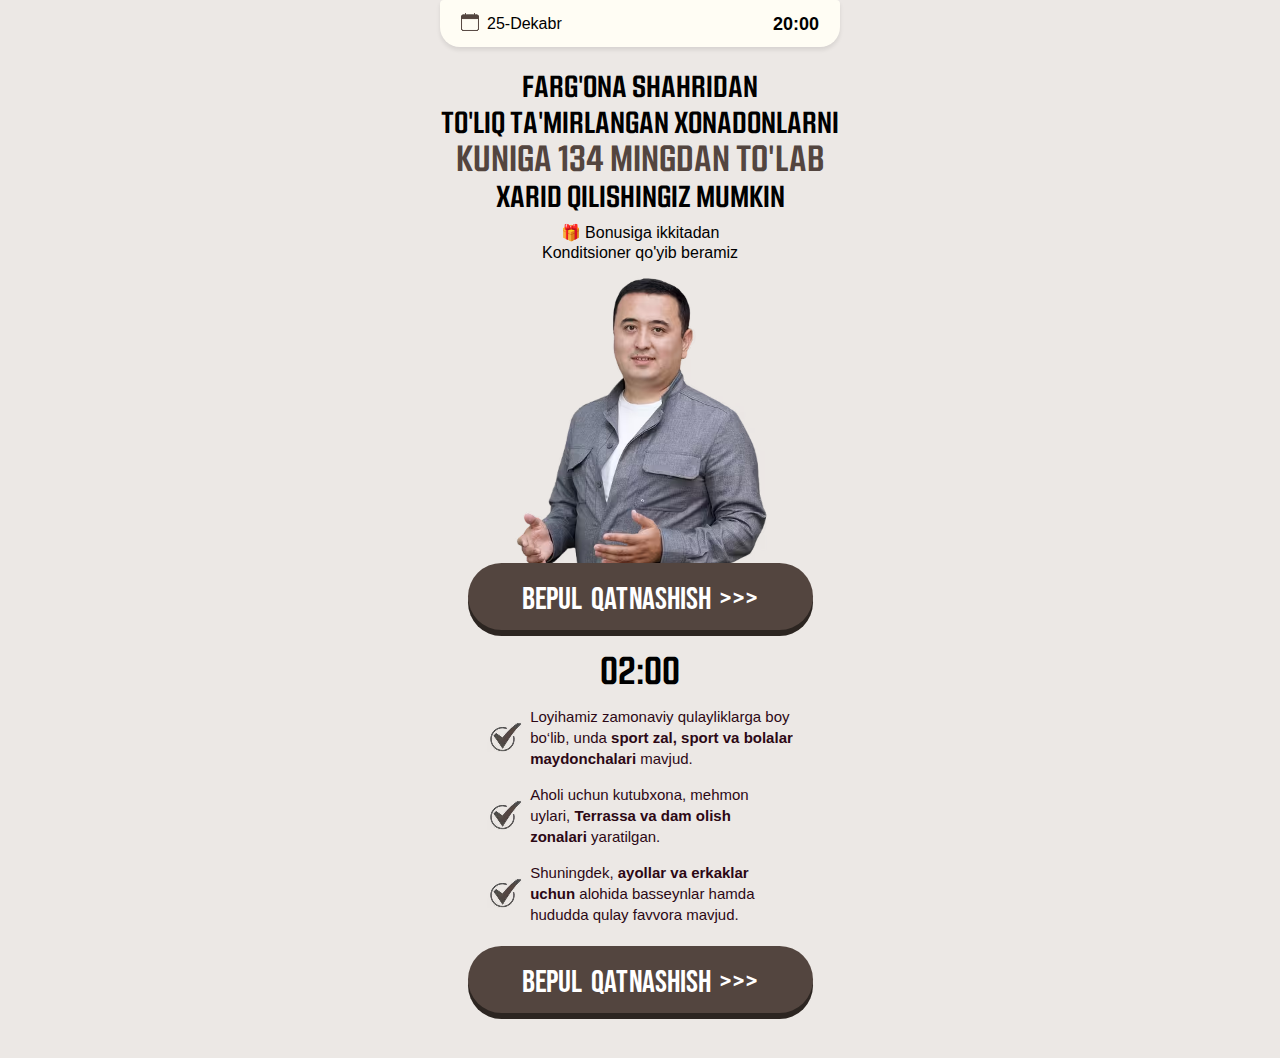
<file: index.html>
<!DOCTYPE html>
<html lang="en">

<head>
    <meta charset="UTF-8">
    <meta name="viewport" content="width=device-width, initial-scale=1.0">
    <title>Yuksalish Farg’ona</title>
    <style>
* {margin: 0;padding: 0;box-sizing: border-box;}html, body {overflow-x: hidden;}body {background-color: #ECE8E5;}.container {max-width: 440px;width: 100%;margin: 0 auto;padding: 0 10px;padding-top: 0;display: flex;flex-direction: column;align-items: center;font-family: sans-serif;}.header {width: 100%;background-color: #FFFDF4;box-shadow: 0px 3px 4.6px 0px #00000017;border-radius: 4px 4px 20px 20px;padding: 14.5px 21px;display: flex;align-items: center;justify-content: space-between;gap: 12px;margin-bottom: 20px;min-width: 313px;max-width: 400px;}.header__box {display: flex;align-items: center;gap: 8px;}.header__text {font-family: Montserrat, sans-serif;color: #000;font-weight: 500;font-size: 16px;line-height: 100%;text-wrap: nowrap;}.header__time {font-family: Montserrat, sans-serif;font-weight: 700;font-size: 18px;line-height: 100%;text-align: center;}.title {font-family: "Kuunari", sans-serif;font-weight: 800;font-size: clamp(22px, 7vw, 30px);line-height: 120%;text-align: center;text-transform: uppercase;color: #000000;margin-bottom: 10px;width: 100%;}.title span {font-size: clamp(28px, 9vw, 36px);color: #53453F;}.text {font-family: Poppins, sans-serif;font-weight: 400;font-size: 16px;line-height: 125%;text-align: center;margin-bottom: 10px;}.text span {font-weight: 600;}.center {position: relative;width: 100%;display: flex;align-items: center;justify-content: center;}.expert__img {object-fit: contain;max-width: 260px;width: 100%;height: auto;margin-bottom: -4px;}.event__btn {cursor: pointer;max-width: 345px;text-decoration: none;width: 100%;display: flex;align-items: center;justify-content: center;border: none;background-color: transparent;position: relative;background-color: #53453F;box-shadow: 0px 6px 0px 0px #2C2521;border-radius: 100px;padding: 21px;padding-bottom: 14px;z-index: 20;font-family: "Bebas Neue", sans-serif;color: white;font-weight: 400;font-size: 32px;line-height: 100%;text-align: center;text-transform: uppercase;}.event__btn__img {width: 100%;height: auto;}.event__list__title {font-family: "Big Shoulders Display", sans-serif;font-weight: 800;font-size: 32px;line-height: 125%;text-align: center;margin-top: 15px;text-transform: uppercase;margin-bottom: 13px;}.event__list {max-width: 351px;display: grid;grid-template: 1fr;gap: 15px;list-style: none;margin-bottom: 21px;}.timer__box {font-family: Kuunari, sans-serif;padding-top: 20px;font-weight: 700;font-size: 38px;line-height: 100%;text-transform: uppercase;margin-bottom: 18px;}.event__list__item {display: flex;align-items: center;gap: 8px;overflow: hidden;}.event__list__item__number {display: flex;align-items: center;justify-content: center;flex-shrink: 0;}.event__list__item__text {font-weight: 400;font-family: Montserrat, sans-serif;font-size: clamp(15px, 4vw, 14px);line-height: 140%;color: #2C0815;}.event__list__item__text span {font-weight: 600;}@media (max-width:450px) {.text {font-size: 14px;}}@media (max-width:355px) {.event__btn {font-size: 27px;}.text {font-size: 13px;}.expert__img {max-width: 250px;}}
    </style>
    <link rel="stylesheet" href="./css/modal.css" media="print" onload="this.media='all'" />
    <noscript>
        <link rel="stylesheet" href="./css/modal.css" />
    </noscript>
</head>

<body>
    <div class="wrapper">
        <div class="container">
            <div class="header">
                <div class="header__box">
                    <img src="./images/calendar.png" alt="kalendar belgisi" style="margin-top: -3px;"
                        class="header__text__img" width="18" height="18" loading="lazy" decoding="async">
                    <p class="header__text">
                        25-Dekabr
                    </p>
                </div>
                <p class="header__time">20:00</p>
            </div>

            <h1 class="title">
                Farg'ona shahridan <br>
                To'liq ta'mirlangan xonadonlarni <br> <span>kuniga 134 mingdan to'lab </span> <br>
                xarid qilishingiz mumkin
            </h1>

            <p class="text">🎁 Bonusiga ikkitadan <br> Konditsioner qo'yib beramiz</p>

            <img src="./images/speaker.avif" alt="Invertor rasmi" class="expert__img minifyImg" decoding="async"
                loading="lazy" width="260" height="294">

            <a class="event__btn registerBtn" href="#">bepul qatnashish >>></a>

            <div class="timer__box" id="timer">02:00</div>

            <ul class="event__list">
                <li class="event__list__item">
                    <div class="event__list__item__number">
                        <img src="./images/verify.avif" alt="event language" width="35" height="35" decoding="async"
                            loading="lazy">
                    </div>
                    <p class="event__list__item__text">
                        Loyihamiz zamonaviy qulayliklarga boy <br> bo‘lib, unda <span>sport zal, sport va bolalar <br>
                            maydonchalari</span> mavjud.
                    </p>
                </li>
                <li class="event__list__item">
                    <div class="event__list__item__number">
                        <img src="./images/verify.avif" alt="event language" width="35" height="35" decoding="async"
                            loading="lazy">
                    </div>
                    <p class="event__list__item__text">
                        Aholi uchun kutubxona, mehmon <br> uylari, <span>Terrassa va dam olish <br> zonalari</span>
                        yaratilgan.
                    </p>
                </li>
                <li class="event__list__item">
                    <div class="event__list__item__number">
                        <img src="./images/verify.avif" alt="event language" width="35" height="35" decoding="async"
                            loading="lazy">
                    </div>
                    <p class="event__list__item__text">
                        Shuningdek, <span>ayollar va erkaklar <br> uchun</span> alohida basseynlar hamda <br> hududda
                        qulay favvora mavjud.
                    </p>
                </li>
            </ul>

            <a class="event__btn registerBtn" style="margin-bottom: 45px;" href="#">bepul qatnashish >>></a>
        </div>
    </div>


    <script defer>
        document.addEventListener("DOMContentLoaded", (() => { const t = document.getElementById("timer"); let e = 120; const n = setInterval((() => { const a = Math.floor(e / 60), o = e % 60; t.textContent = `${String(a).padStart(2, "0")}:${String(o).padStart(2, "0")}`, e <= 0 && clearInterval(n), e-- }), 1e3) }));
    </script>

    <!-- Meta Pixel Code -->
<script>
    !function(f,b,e,v,n,t,s)
    {if(f.fbq)return;n=f.fbq=function(){n.callMethod?
    n.callMethod.apply(n,arguments):n.queue.push(arguments)};
    if(!f._fbq)f._fbq=n;n.push=n;n.loaded=!0;n.version='2.0';
    n.queue=[];t=b.createElement(e);t.async=!0;
    t.src=v;s=b.getElementsByTagName(e)[0];
    s.parentNode.insertBefore(t,s)}(window, document,'script',
    'https://connect.facebook.net/en_US/fbevents.js');
    fbq('init', '1190611912550105');
    fbq('track', 'PageView');
    </script>
    <noscript><img height="1" width="1" style="display:none"
    src="https://www.facebook.com/tr?id=1190611912550105&ev=PageView&noscript=1"
    /></noscript>
    <!-- End Meta Pixel Code -->
</body>

</html>
</file>
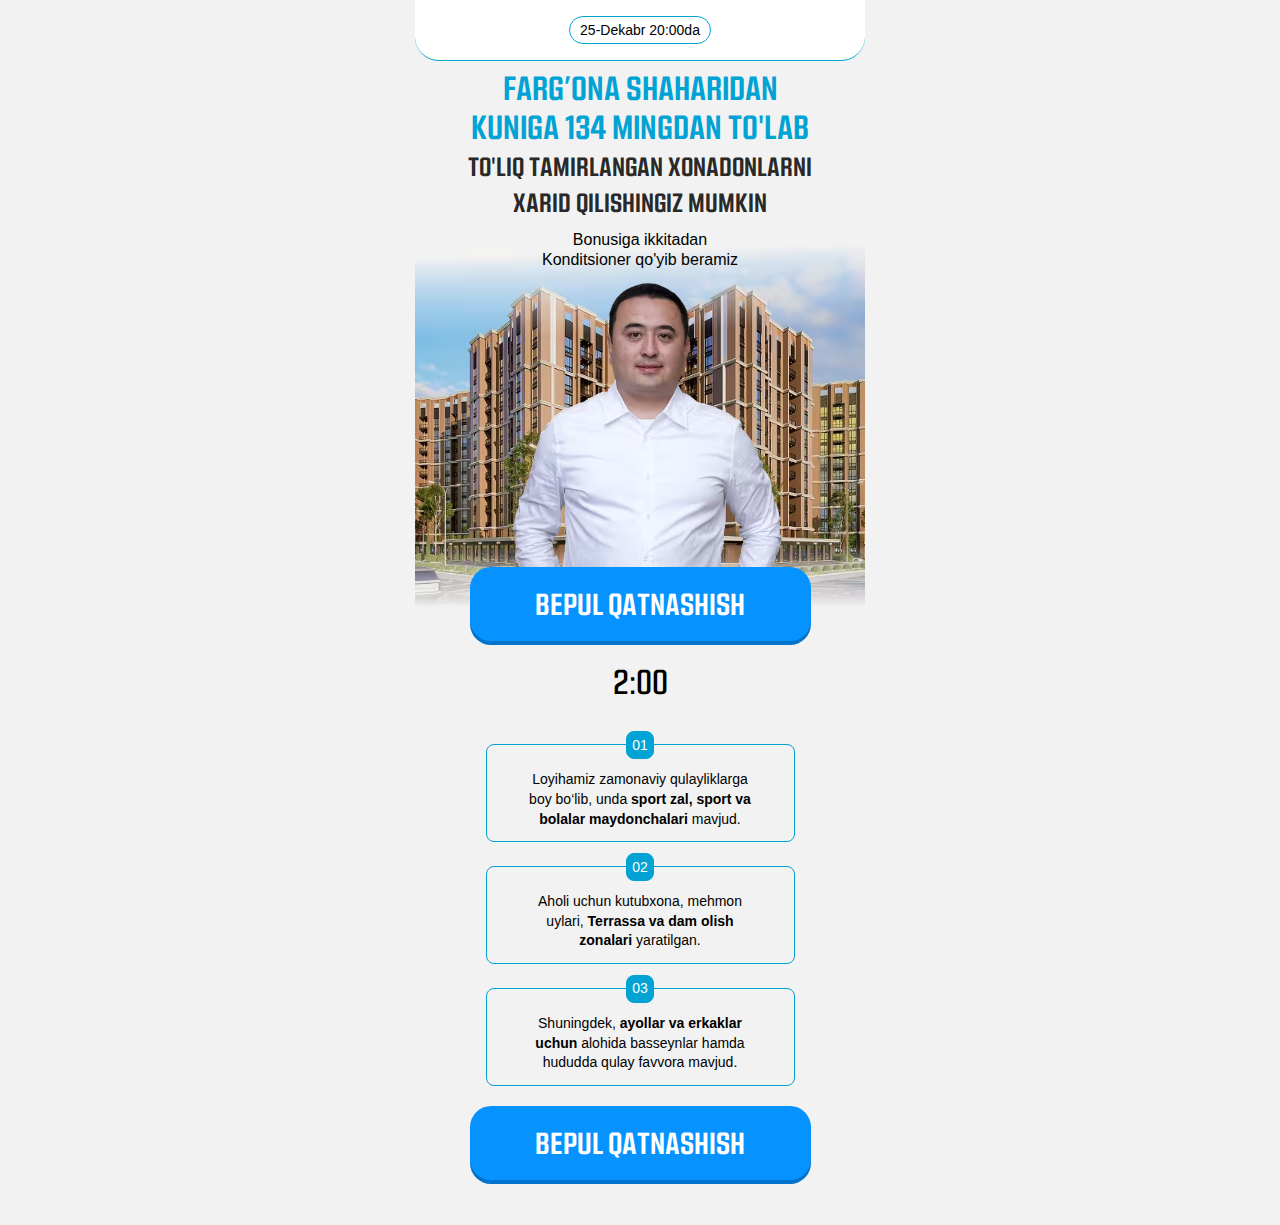
<file: a/index.html>
<!DOCTYPE html>
<html lang="en">

<head>
  <meta charset="UTF-8" />
  <meta name="viewport" content="width=device-width, initial-scale=1.0" />
  <title>Yuksalish Farg'ona</title>
  <style>
* {padding: 0;margin: 0;box-sizing: border-box;}body {background-color: #F2F2F2;}.header {background-color: white;border-bottom: 1px solid #01A3D4;border-radius: 0 0 24px 24px;width: 100%;display: flex;align-items: center;justify-content: center;gap: 10px;padding: 16px;margin-bottom: 8px;}.header__date {font-family: header, sans-serif;font-weight: 500;font-size: 14px;line-height: 16px;flex-shrink: 0;padding: 5px 10px;border: 1px solid #01A3D4;border-radius: 20px;display: flex;align-items: center;}.hero__title {font-family: "Kuunari", sans-serif;text-transform: uppercase;font-size: clamp(23px, 7vw, 26px);line-height: 140%;margin-left: auto;margin-right: auto;position: relative;color: #292929;z-index: 20;text-align: center;margin-bottom: 9px;}.hero__title span {font-size: clamp(30px, 9vw, 33px);color: #01A3D4;}.hero__git_box {margin-top: 59px;}html {overflow-x: hidden;}body {font-family: sans-serif;}.hero {padding-bottom: 33px;background-color: #F2F2F2;}.hero__container {padding-top: 10px;max-width: 1200px;width: 100%;margin-left: auto;margin-right: auto;display: flex;align-items: center;flex-direction: column;position: relative;}.hero__btn-box {max-width: 430px;width: 100%;}.hero__registerBtn {font-family: Kuunari, sans-serif;text-decoration: none;display: flex;align-items: center;cursor: pointer;justify-content: center;max-width: 341px;width: 100%;background-color: #0693FF;box-shadow: 0px 4px 24px 0px #FFFFFF33 inset;box-shadow: 0px -6px 14px 0px #FFFFFF26 inset;box-shadow: 0px 4px 0px 0px #0073CC;border-radius: 21px;font-weight: 700;font-size: 30px;line-height: 35px;color: #fff;text-align: center;padding: 19.5px 20px;height: 74px;margin-bottom: 15px;border: none;overflow: none;text-transform: uppercase;display: flex;margin-left: auto;margin-right: auto;align-items: center;}@media (min-width: 1085px) {.only_mobile {display: none;}}.hero__container {justify-content: center;padding-top: 0;max-width: 450px;}#timer {font-family: Kuunari, sans-serif;font-weight: 400;margin-top: 5px;font-size: 34px;line-height: 120%;text-align: center;text-transform: uppercase;color: #000;}.text {position: relative;z-index: 20;font-family: Poppins, sans-serif;font-weight: 400;font-size: 16px;line-height: 125%;margin-bottom: 10px;text-align: center;}.hero__left_bottom {display: flex;flex-direction: column-reverse;position: relative;z-index: 30;padding-left: 10px;padding-right: 10px;width: 100%;}.speakerImg {margin-bottom: 15px;width: 276px;height: 296px;object-fit: contain;position: relative;z-index: 20;margin-bottom: -9px;transform: rotate(-3.32deg);}.hero__btn_box-text {font-size: 14px;margin-bottom: 13px;text-align: center;}.hero__center {width: 100%;position: relative;text-align: left;display: flex;flex-direction: column;align-items: center;}.bg_img {height: auto;width: 100%;object-fit: contain;position: absolute;bottom: -40px;}.description {padding-bottom: 30px;background-color: #f2f2f2;padding-left: 10px;padding-right: 10px;}.description__container {padding-top: 10px;max-width: 1200px;width: 100%;margin-left: auto;margin-right: auto;padding-left: 10px;padding-right: 10px;display: flex;flex-direction: column;align-items: center;}.description__title {font-family: Kuunari, sans-serif;font-weight: 700;font-size: 34px;line-height: 135%;text-align: center;text-transform: uppercase;color: #200E00;margin-bottom: 24px;}.description__row {display: grid;grid-template-columns: 1fr 1fr 1fr;margin-bottom: 49px;}.description__col {border: 1px solid #01A3D4;text-align: center;border-radius: 8px;display: flex;align-items: center;justify-content: center;position: relative;width: 100%;}.description__col-number {position: absolute;left: 0;transform: translateX(-50%);padding: 21px 29px;border-radius: 30px;border: 1px solid #01A3D4;background-color: #01A3D4;font-weight: 400;font-size: 40px;line-height: 62px;text-align: center;color: #fff;}.description__col-text {font-weight: 400;font-family: Montserrat , sans-serif;font-size: 14px;line-height: 140%;}.description__col-text span {font-weight: 600;}.description__row {grid-template-columns: 1fr;margin-bottom: 20px;gap: 24px;width: 100%;margin-left: auto;margin-right: auto;}.description__col {padding: 25px 12px 12px;max-width: 309px;width: 100%;margin-left: auto;margin-right: auto;}.description__col-number {font-size: 14px;width: 28px;height: 28px;display: flex;align-items: center;justify-content: center;line-height: 23px;border-radius: 8px;left: 50%;padding: 8px;top: 0;transform: translateX(-50%) translateY(-50%);}.blur-up {filter: blur(10px);transition: filter 0.4s ease-out;}.blur-up.loaded {filter: blur(0);}@media (max-width: 370px) {.hero__registerBtn {font-size: 28px;}.bg_img {bottom: -20px;}.header__date {font-size: 13px;padding: 4px 8px;}.speakerImg {max-width: 270px;}}
  </style>
  <link rel="stylesheet" href="./css/modal.css" media="print" onload="this.media='all'" />
  <noscript>
    <link rel="stylesheet" href="./css/modal.css" />
  </noscript>
</head>

<body>
  <section class="hero">
    <div class="hero__container">
      <div class="header">
        <p class="header__date">
          25-Dekabr 20:00da
        </p>
      </div>

      <h1 class="hero__title">
        <span>FARG’ONA SHAHARIDAN <br>
          kuniga 134 mingdan to'lab</span> <br>
        To'liq tamirlangan xonadonlarni <br>
        xarid qilishingiz mumkin
      </h1>

      <p class="text">Bonusiga ikkitadan <br> Konditsioner qo'yib beramiz</p>

      <div class="hero__center">
        <img src="./images/speaker.avif" alt="Invertor rasmi" decoding="async" loading="lazy" class="speakerImg"
          width="276" height="296">

        <img src="./images/bg__mini.avif" data-src="./images/bg.avif" alt="bg rasmi" decoding="async" loading="lazy"
          class="bg_img blur-up minifyImg" width="499" height="314">
      </div>

      <div class="hero__left_bottom">
        <div class="hero__btn-box">
          <a class="hero__registerBtn registerBtn" href="#">
            bepul qatnashish
          </a>
        </div>
      </div>

      <div id="timer">2:00</div>
    </div>
  </section>

  <div class="description">
    <div class="description__container">
      <div class="description__row">
        <div class="description__col">
          <h3 class="description__col-number only_mobile">01</h3>
          <p class="description__col-text">
            Loyihamiz zamonaviy qulayliklarga <br> boy bo‘lib, unda <span>sport zal, sport va <br> bolalar maydonchalari</span> mavjud.
          </p>
        </div>
        <div class="description__col">
          <h3 class="description__col-number only_mobile">02</h3>
          <p class="description__col-text">
            Aholi uchun kutubxona, mehmon <br> uylari, <span>Terrassa va dam olish <br> zonalari</span> yaratilgan.
          </p>
        </div>
        <div class="description__col">
          <h3 class="description__col-number only_mobile">03</h3>
          <p class="description__col-text">
            Shuningdek, <span>ayollar va erkaklar <br> uchun</span> alohida basseynlar hamda <br> hududda qulay favvora mavjud.
          </p>
        </div>
      </div>
    </div>
    <a class="hero__registerBtn registerBtn" href="#">
      bepul qatnashish
    </a>
  </div>


  <script defer>
    document.addEventListener("DOMContentLoaded", (() => { const t = document.getElementById("timer"); let e = 120; const n = setInterval((() => { const a = Math.floor(e / 60), o = e % 60; t.textContent = `${String(a).padStart(2, "0")}:${String(o).padStart(2, "0")}`, e <= 0 && clearInterval(n), e-- }), 1e3) })); const img = document.querySelector(".bg_img"), bigSrc = img.getAttribute("data-src"), highRes = new Image; highRes.src = bigSrc, highRes.onload = () => { img.src = bigSrc, img.classList.remove("blur-up") };
  </script>
  <!-- Meta Pixel Code -->
<script>
  !function(f,b,e,v,n,t,s)
  {if(f.fbq)return;n=f.fbq=function(){n.callMethod?
  n.callMethod.apply(n,arguments):n.queue.push(arguments)};
  if(!f._fbq)f._fbq=n;n.push=n;n.loaded=!0;n.version='2.0';
  n.queue=[];t=b.createElement(e);t.async=!0;
  t.src=v;s=b.getElementsByTagName(e)[0];
  s.parentNode.insertBefore(t,s)}(window, document,'script',
  'https://connect.facebook.net/en_US/fbevents.js');
  fbq('init', '1456226736510979');
  fbq('track', 'PageView');
  </script>
  <noscript><img height="1" width="1" style="display:none"
  src="https://www.facebook.com/tr?id=1456226736510979&ev=PageView&noscript=1"
  /></noscript>
  <!-- End Meta Pixel Code -->
</body>

</html>
</file>
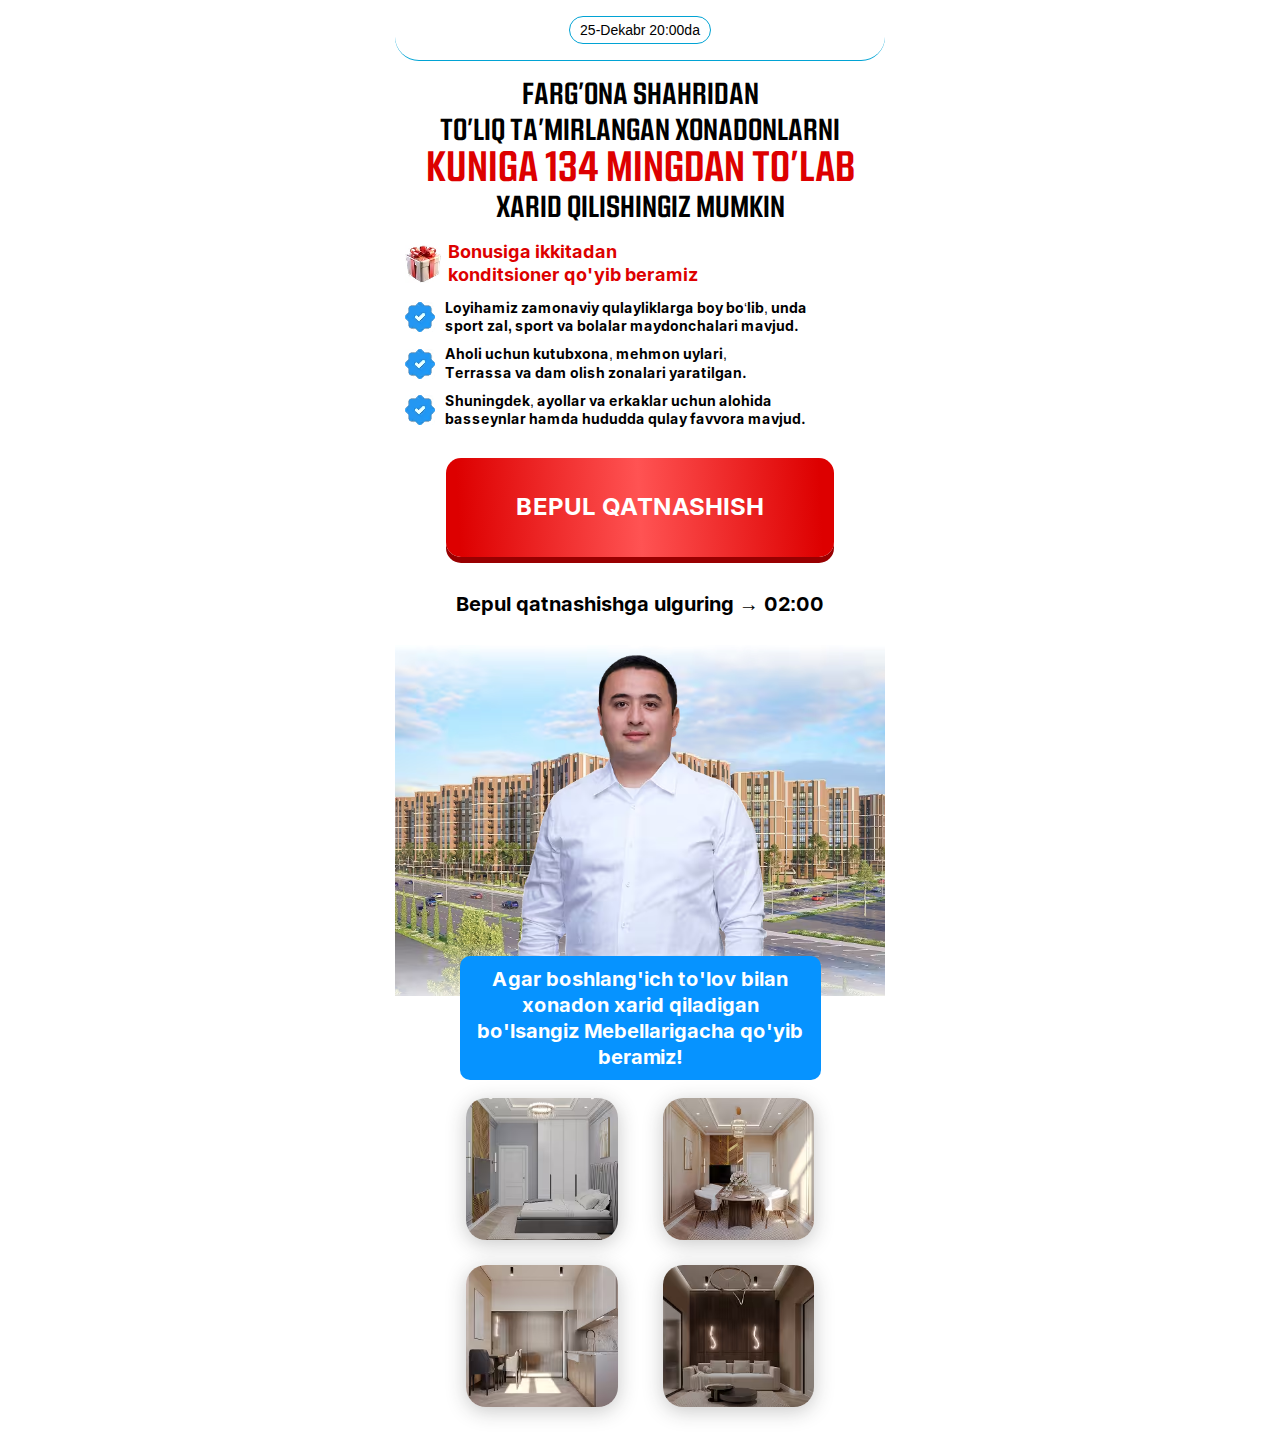
<file: b/index.html>
<!DOCTYPE html>
<html lang="en">

<head>
  <meta charset="UTF-8" />
  <meta name="viewport" content="width=device-width, initial-scale=1.0" />
  <title>Yuksalish Farg'ona</title>
  <style>
a {text-decoration: none;color: white;}* {margin: 0;padding: 0;box-sizing: border-box;}body {background-color: white;font-family: Montserrat, sans-serif;font-weight: 400;position: relative;}a, li, ol, ul {list-style: none;text-decoration: none;}.container {max-width: 490px;width: 100%;margin: 0 auto;padding-top: 0;display: flex;flex-direction: column;font-family: sans-serif;position: relative;}.header {background-color: white;border-bottom: 1px solid #01A3D4;border-radius: 0 0 24px 24px;width: 100%;display: flex;align-items: center;justify-content: center;gap: 10px;padding: 16px;margin-bottom: 13px;}.header__date {font-family: header, sans-serif;font-weight: 500;font-size: 14px;line-height: 16px;flex-shrink: 0;padding: 5px 10px;border: 1px solid #01A3D4;border-radius: 20px;display: flex;align-items: center;}.date__inner {padding: 0;}.date__inner-title {font-family: "Kuunari", sans-serif;font-size: clamp(22px, 7vw, 30px);line-height: 120%;font-weight: 700;text-transform: uppercase;margin-bottom: 18px;text-align: center;}.date__inner-title span {color: #DD0000;font-size: clamp(31px, 9vw, 42px);}.gift {display: flex;align-items: center;gap: 7px;margin-bottom: 13px;}.gift__title {font-family: Inter, sans-serif;font-weight: 600;font-size: clamp(16px, 5vw, 18px);line-height: 125%;color: #DD0000;}.date__inner-list {margin-bottom: 30px;}.date__inner-item {display: flex;align-items: center;gap: 10px;margin-bottom: 10px;}.date__inner-item p {font-family: Inter, sans-serif;font-weight: 400;font-size: 14px;line-height: 130%;}.date__inner-item span {font-weight: 600;}.date__bg {background-image: url(./images/bg.avif);background-repeat: no-repeat;background-size: cover;max-width: 490px;width: 100%;}.date__img {max-width: 267px;width: 100%;height: auto;margin: 0 auto;display: flex;align-items: center;justify-content: center;position: relative;z-index: 15;padding: 0;}.date__bottom-btn {background: linear-gradient(267.14deg, #DD0000 3.93%, #FF5353 50.12%, #DD0000 96.31%);border: none;cursor: pointer;border-radius: 15px;color: white;box-shadow: 0px 6px 0px 0px #990001;padding: 35px 0;max-width: 388px;width: 100%;font-family: Inter, sans-serif;font-weight: 700;font-size: 24px;margin-left: auto;margin-right: auto;display: flex;align-items: center;justify-content: center;line-height: 120%;text-align: center;text-transform: uppercase;margin-bottom: 35px;}.date__home {display: grid;grid-template-columns: repeat(2, 1fr);max-width: 368px;width: 100%;gap: clamp(20px, 6vw, 45px);margin: 0 auto;margin-bottom: 28px;row-gap: clamp(10px, 6vw, 25px);padding: 0 10px;}.date__home-img {box-shadow: 0px 4px 20px 0px #29292940;border-radius: 20px;object-fit: cover;width: 100%;flex-shrink: 0;}.free__text {font-family: Inter, sans-serif;font-weight: 700;font-size: 20px;line-height: 120%;text-align: center;margin-bottom: 29px;}.date__timer {font-weight: 800;}.speaker__bg {position: absolute;bottom: 0;max-width: 497px;width: 100%;}.date__bg-info {background-color: #0693FF;border-radius: 10px;padding: 10px;color: white;text-align: center;max-width: 361px;margin: 0 auto;width: 100%;position: absolute;margin-top: -40px;position: relative;margin-bottom: 18px;z-index: 20;}.date__bg-info--text {font-family: Inter, sans-serif;font-weight: 600;font-size: clamp(16px, 5vw, 20px);line-height: 130%;text-align: center;}@media (max-width:420px) {.free__text {font-size: 16px;}.header__date {font-size: 13px;padding: 4px 8px;}.date__inner-item p {font-size: 11px;}}@media (max-width:340px) {.date__bottom-btn {padding: 30px 0;font-size: 23px;}.date__inner-title span {font-size: 28px;}.date__inner-item p {font-size: 10px;}}
  </style>
  <link rel="stylesheet" href="./css/modal.css" media="print" onload="this.media='all'" />
  <noscript>
    <link rel="stylesheet" href="./css/modal.css" />
  </noscript>
</head>

<body>
  <div class="date">
    <div class="container date__container">
      <div class="header">
        <p class="header__date">
          25-Dekabr 20:00da
        </p>
      </div>
      <div class="" style="padding: 0 10px;">
        <div class="date__inner">
          <h1 class="date__inner-title">
            Farg’ona shahridan <br>
            to’liq ta’mirlangan xonadonlarni <br>
            <span>kuniga 134 mingdan to’lab</span> <br>
            xarid qilishingiz mumkin
          </h1>

          <div class="gift">
            <img src="./images/gift.avif" width="36" height="38" loading="lazy" decoding="async" alt="gift">
            <h3 class="gift__title">Bonusiga ikkitadan <br> konditsioner qo'yib beramiz</h3>
          </div>

          <ul class="date__inner-list">
            <li class="date__inner-item">
              <img src="./images/verfiy.avif" width="30" height="30" loading="lazy" alt="language">
              <p>
                Loyihamiz zamonaviy qulayliklarga boy bo‘lib, unda <br> <span>sport zal, sport va bolalar
                  maydonchalari</span> mavjud.
              </p>
            </li>
            <li class="date__inner-item">
              <img src="./images/verfiy.avif" width="30" height="30" loading="lazy" alt="language">
              <p>
                Aholi uchun kutubxona, mehmon uylari, <br> <span>Terrassa va dam olish zonalari</span> yaratilgan.
              </p>
            </li>
            <li class="date__inner-item">
              <img src="./images/verfiy.avif" width="30" height="30" loading="lazy" alt="language">
              <p>
                Shuningdek, <span>ayollar va erkaklar uchun</span> alohida <br> basseynlar hamda hududda qulay favvora
                mavjud.
              </p>
            </li>
          </ul>

          <a href="#">
            <button class="date__bottom-btn registerBtn">
              Bepul qatnashish
            </button>
          </a>

        </div>
      </div>


      <p class="free__text registerBtn">
        Bepul qatnashishga ulguring → <span id="timer">02:00</span>
      </p>

      <div class="" style="position: relative; ">
        <div class="date__bg">
          <img src="./images/speaker.avif" alt="Invertor rasmi" decoding="async" loading="lazy" class="date__img"
            width="267" height="351">
        </div>

        <div class="" style="padding: 0 10px;">

          <div class="date__bg-info">
            <p class="date__bg-info--text">Agar boshlang'ich to'lov bilan xonadon xarid qiladigan bo'lsangiz
              Mebellarigacha
              qo'yib beramiz!</p>
            </div>
          </div>
      </div>
    </div>

    <div class="date__home">
      <img class="date__home-img" src="./images/home/1.avif" width="167" height="142" loading="lazy" decoding="async"
        alt="images">
      <img class="date__home-img" src="./images/home/2.avif" width="167" height="142" loading="lazy" decoding="async"
        alt="images">
      <img class="date__home-img" src="./images/home/3.avif" width="167" height="142" loading="lazy" decoding="async"
        alt="images">
      <img class="date__home-img" src="./images/home/4.avif" width="167" height="142" loading="lazy" decoding="async"
        alt="images">
    </div>



    <script defer>
      document.addEventListener("DOMContentLoaded", (() => { const t = document.getElementById("timer"); let e = 120; const n = setInterval((() => { const a = Math.floor(e / 60), o = e % 60; t.textContent = `${String(a).padStart(2, "0")}:${String(o).padStart(2, "0")}`, e <= 0 && clearInterval(n), e-- }), 1e3) }));
    </script>
</body>

</html>
</file>
<file: css/modal.css>
@font-face {
    font-family: "Big Shoulders Display";
    src: url(../font/BigShouldersDisplay-ExtraBold-subset-v3\ \(1\).woff2);
    font-display: swap;
}

@font-face {
    font-family: "Bebas Neue";
    src: url(../font/BebasNeue-Subset.woff2);
    font-display: swap;
}

@font-face {
    font-family: "Kuunari";
    src: url(../font/kuunari-bold-subset.v2.woff2);
    font-weight: 700;
    font-display: swap;
}

@font-face {
    font-family: "Kuunari";
    src: url(.././a/font/kuunari-medium-subset.woff2);
    font-display: swap;
    font-weight: 500;
}
</file>
<file: a/css/modal.css>
@font-face {font-family: "Big Shoulders Display";src: url(../../font/BigShouldersDisplay-ExtraBold-subset-v3\ \(1\).woff2);font-display: swap;}@font-face {font-family: "Kuunari";src: url(../../font/kuunari-bold-subset.v2.woff2);font-weight: 700;font-display: swap;}@font-face {font-family: "Kuunari";src: url(../font/kuunari-medium-subset.woff2);font-display: swap;font-weight: 500;}
</file>
<file: b/css/modal.css>
@font-face {font-family: "Kuunari";src: url(../../font/kuunari-bold-subset.v2.woff2);font-display: swap;}@font-face {font-family: Inter;src: url(../fonts/Inter-Static-w700-subset.woff2);font-display: swap;}
</file>
